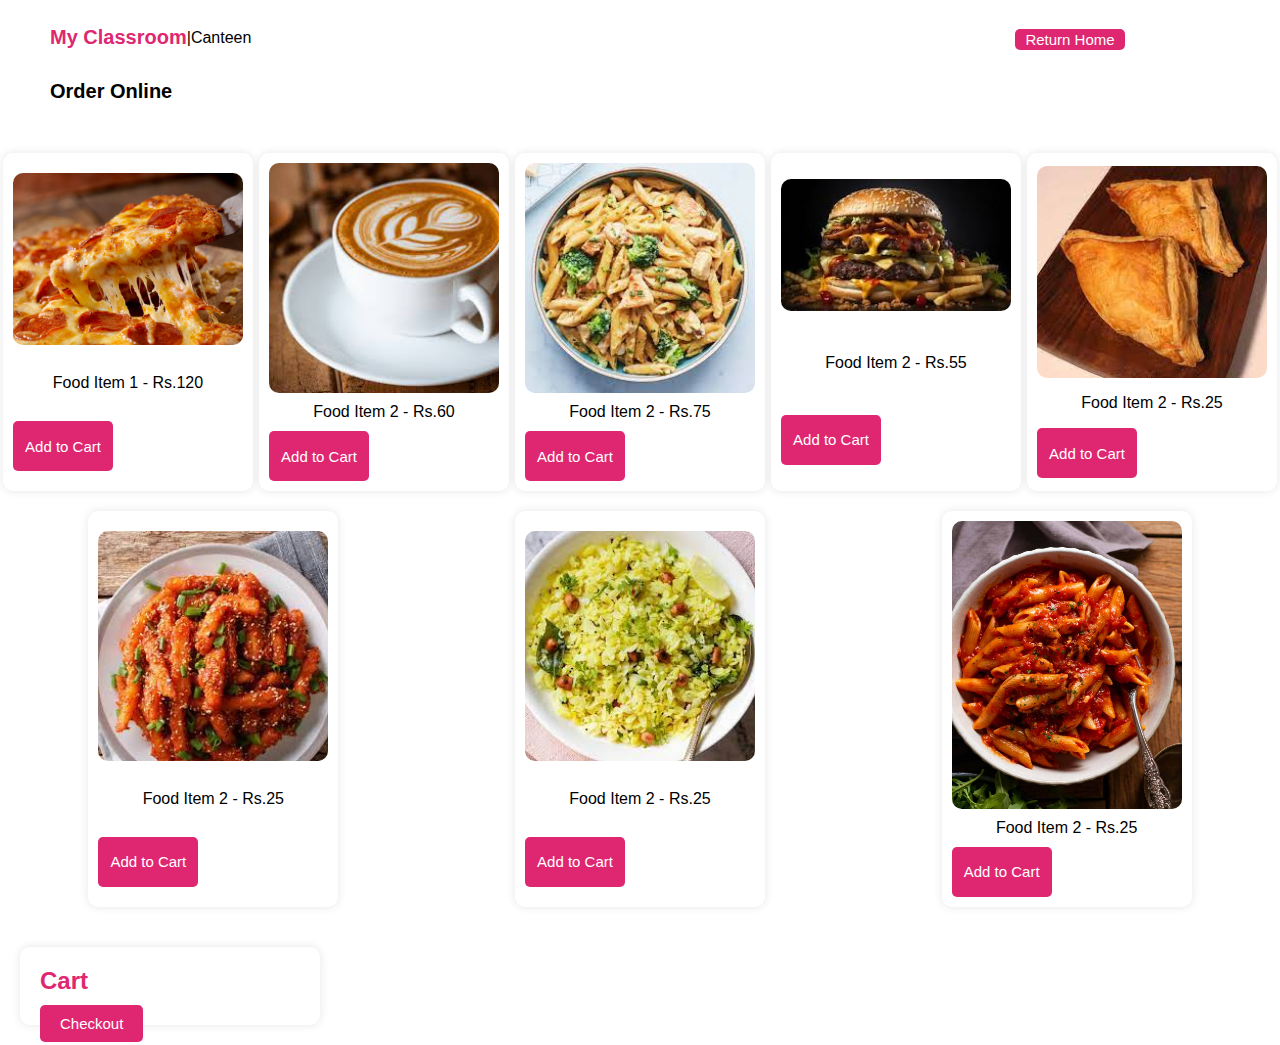
<file: canteenOrders.html>
<!DOCTYPE html>
<html lang="en">
<head>
    <meta charset="UTF-8">
    <meta name="viewport" content="width=device-width, initial-scale=1.0">
    <title>Canteen Ordering System</title>
    <link rel="stylesheet" href="styleCanteen.css">
</head>
<body>
    <!-- <header>
        <h1>Canteen Ordering System</h1>
    </header> -->

    <nav>
        <p class="logo">
        <h2 class="logoh">My Classroom</h2>|Canteen</p>
        <ul>
            <li><a class="active" href="index.html">Return Home</a></li>
        </ul>
    </nav>

    <div class="tile">Order Online</div>
    <div class="menu">
        <div class="menu-item" data-id="1">
            <div class="mark"></div><img src="./images/food/pizza.jpg" alt="Food Item 1">
            <div class="mark"></div><p>Food Item 1 - Rs.120</p>
            <div class="mark"></div><button>Add to Cart</button>
        </div>
        <div class="menu-item" data-id="2">
            <div class="mark"></div><img src="./images/food/coffee.jpg" alt="Food Item 2">
            <div class="mark"></div><p>Food Item 2 - Rs.60</p>
            <div class="mark"></div><button>Add to Cart</button>
        </div>
        <div class="menu-item" data-id="2">
            <div class="mark"></div><img src="./images/food/pasta.jpg" alt="Food Item 2">
            <div class="mark"></div><p>Food Item 2 - Rs.75</p>
            <div class="mark"></div><button>Add to Cart</button>
        </div>
        <div class="menu-item" data-id="2">
            <div class="mark"></div><img src="./images/food/burger.jpg" alt="Food Item 2">
            <div class="mark"></div><p>Food Item 2 - Rs.55</p>
            <div class="mark"></div><button>Add to Cart</button>
        </div>
        <div class="menu-item" data-id="2">
            <div class="mark"></div><img src="./images/food/patties.jpg" alt="Food Item 2">
            <div class="mark"></div><p>Food Item 2 - Rs.25</p>
            <div class="mark"></div><button>Add to Cart</button>
        </div>

        <div class="menu-item" data-id="2">
            <div class="mark"></div><img src="./images/food/honey.jpg" alt="Food Item 2">
            <div class="mark"></div><p>Food Item 2 - Rs.25</p>
            <div class="mark"></div><button>Add to Cart</button>
        </div>
        <div class="menu-item" data-id="2">
            <div class="mark"></div><img src="./images/food/poha.jpg" alt="Food Item 2">
            <div class="mark"></div><p>Food Item 2 - Rs.25</p>
            <div class="mark"></div><button>Add to Cart</button>
        </div>
        <div class="menu-item" data-id="2">
            <div class="mark"></div><img src="./images/food/redPasta.jpg" alt="Food Item 2">
            <div class="mark"></div><p>Food Item 2 - Rs.25</p>
            <div class="mark"></div><button>Add to Cart</button>
        </div>
        <!-- Add more menu items as needed -->
    </div>

    <div class="cart">
        <h2>Cart</h2>
        <ul></ul>
        <button class="checkout-btn">Checkout</button>
    </div>

    <script src="scriptCanteen.js"></script>
</body>
</html>
</file>
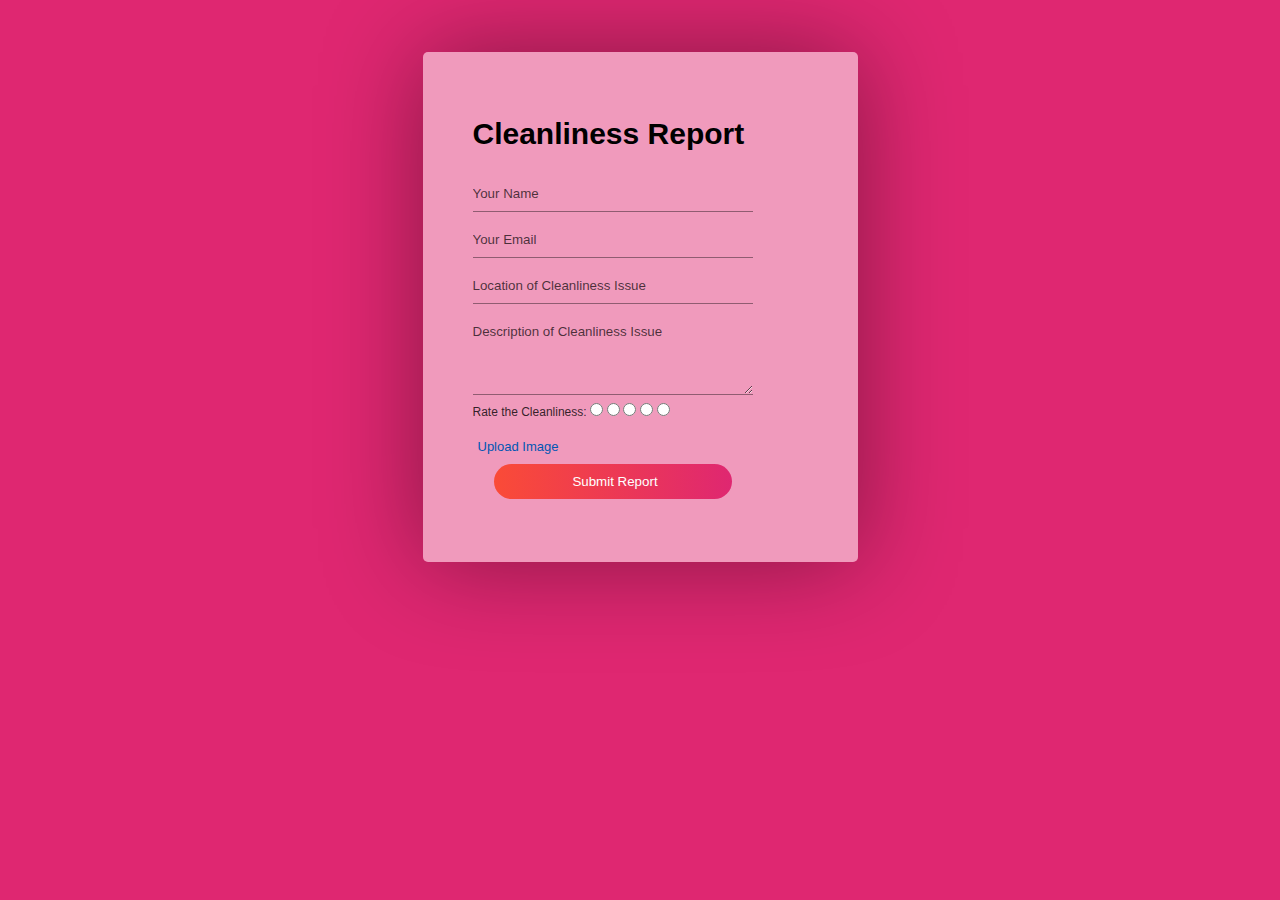
<file: cleanlinessReporting.html>
<!DOCTYPE html>
<html lang="en">

<head>
    <meta charset="UTF-8">
    <meta name="viewport" content="width=device-width, initial-scale=1.0">
    <title>Cleanliness Report</title>
    <link rel="stylesheet" href="loginStyle.css">
</head>

<style>
    .input-group {
        /* padding-left: 50px; */
        position: relative;
        top: 80px;
    }

    .form-box {
        padding-left: 50px;
        position: relative;
        top: -25px;
    }

    h2 {
        font-size: 30px;
        position: relative;
        top: 60px;
    }

    #name {
        margin-top: 100px;
    }

    #submit {
        margin-top: 20px;
    }

    /* Style the icons */
    .submit-btn i,
    .file-label i {
        margin-right: 5px;
    }

    .input-field[type="file"] {
        display: none;
        /* Hide the original file input field */
    }

    .file-label {
        display: inline-block;
        margin-top: 10px;
        cursor: pointer;
        color: #0056b3;
        padding: 10px 20px;
        padding-left: 0px;
        border-radius: 5px;
        text-align: center;
        transition: background-color 0.3s;
    }
</style>

<body>
    <div class="form-box">
        <h2>Cleanliness Report</h2>
        <form id="cleanliness-report-form" class="input-group">
            <input type="text" class="input-field" placeholder="Your Name" required>
            <input type="email" class="input-field" placeholder="Your Email" required>
            <input type="text" class="input-field" placeholder="Location of Cleanliness Issue" required>
            <textarea class="input-field" placeholder="Description of Cleanliness Issue" rows="4" required></textarea>
            <div class="rating">
                <span>Rate the Cleanliness:</span>
                <input type="radio" id="star5" name="rating" value="5">
                <label for="star5"><i class="fas fa-star"></i></label>
                <input type="radio" id="star4" name="rating" value="4">
                <label for="star4"><i class="fas fa-star"></i></label>
                <input type="radio" id="star3" name="rating" value="3">
                <label for="star3"><i class="fas fa-star"></i></label>
                <input type="radio" id="star2" name="rating" value="2">
                <label for="star2"><i class="fas fa-star"></i></label>
                <input type="radio" id="star1" name="rating" value="1">
                <label for="star1"><i class="fas fa-star"></i></label>
            </div>
            <label for="file-upload" class="file-label" class="submit-btn">
                <i class="fas fa-file-upload"></i> Upload Image
                <input type="file" class="input-field" id="file-upload" accept="image/*" required>
            </label>
            <button type="submit" class="submit-btn">
                <i class="fas fa-check-circle"></i> Submit Report
            </button>
        </form>
    </div>
</body>

</html>
</file>
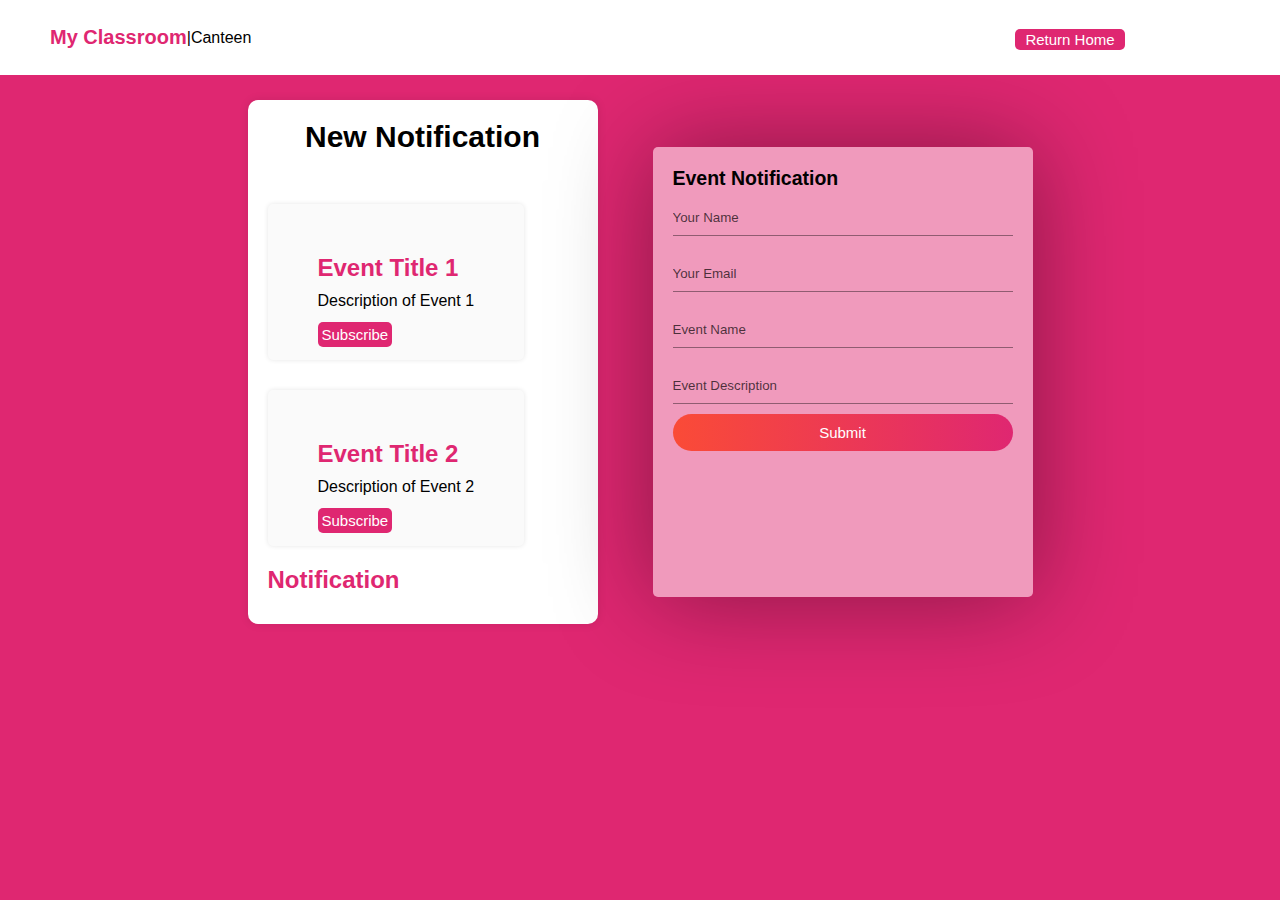
<file: eventNotification.html>
<!DOCTYPE html>
<html lang="en">

<head>
    <meta charset="UTF-8">
    <meta name="viewport" content="width=device-width, initial-scale=1.0">
    <title>Event Notification System</title>
    <link rel="stylesheet" href="style1.css">
    <style>
        body {
            font-family: Arial, sans-serif;
            margin: 0;
            padding: 0;
            background-color: #f8f8f8;
        }

        .container {
            max-width: 800px;
            margin: 20px auto;
            background-color: #fff;
            border-radius: 10px;
            padding: 20px;
            box-shadow: 0 0 10px rgba(0, 0, 0, 0.1);
        }

        .header {
            text-align: center;
            margin-bottom: 20px;
            font-size: 15px;
            font-weight: bold;
        }

        .events {
            display: grid;
            grid-template-columns: repeat(auto-fit, minmax(250px, 1fr));
            gap: 20px;
        }

        .event {
            background-color: #fafafa;
            padding: 20px;
            border-radius: 5px;
            box-shadow: 0 0 5px rgba(0, 0, 0, 0.1);
        }

        .event h2 {
            color: #DF2771;
            margin-bottom: 10px;
        }

        .subscribe-btn {
            background-color: #DF2771;
            color: #fff;
            border: none;
            padding: 8px 16px;
            border-radius: 5px;
            cursor: pointer;
            transition: background-color 0.3s ease;
        }

        .subscribe-btn:hover {
            background-color: #FA4B37;
        }

        .notification {
            margin-top: 20px;
        }

        .notification h2 {
            color: #DF2771;
            margin-bottom: 10px;
        }

        .notification-list {
            list-style-type: none;
            padding: 0;
        }

        .notification-list li {
            background-color: #fafafa;
            padding: 10px;
            border-radius: 5px;
            margin-bottom: 5px;
            box-shadow: 0 0 5px rgba(0, 0, 0, 0.1);
        }

        .container {
            margin-top: 100px;
            margin-right: 55px;
            width: 350px;
        }

        .events {
            display: grid;
            display: inline-block;
        }

        .event {
            margin-top: 30px;
            padding: 50px;
        }
        .event button{
            margin-top:12px;
            padding: 4px;
        }



        * {
            margin: 0;
            padding: 0;
            font-family: sans-serif;
        }

        body {
            background-color: #DF2771;
            background-size: cover;
            background-attachment: fixed;
            display: flex;
            justify-content: center;
        }

        .form-box {
            width: 380px;
            height: 450px;;
            position: relative;
            margin-top: 100px;
            background: #fff8;
            padding: 20px;
            border-radius: 5px;
            overflow: hidden;
            box-shadow: 0px 0px 100px rgba(0, 0, 0, 0.4);
        }

        .input-group {
            width: 100%;
            transition: .5s;
            font-size: 13px;
            color: #010101;
        }

        .input-field {
            width: 100%;
            padding: 10px 0;
            margin: 10px 0;
            border-left: 0;
            border-right: 0;
            border-top: 0;
            border-bottom: 1px solid rgba(0, 0, 0, 0.4);
            outline: none;
            background: transparent;
            color: rgba(0, 0, 0);
        }

        ::placeholder {
            /* Chrome, Firefox, Opera, Safari 10.1+ */
            color: rgba(0, 0, 0, 0.7);
            /*opacity: 1;  Firefox */
        }

        .submit-btn {
            width: 100%;
            padding: 10px 0;
            cursor: pointer;
            display: block;
            margin: auto;
            background: linear-gradient(to right, #FA4B37, #DF2771);
            color: #fff;
            border: 0;
            outline: none;
            border-radius: 30px;
        }

        .submit-btn:hover {
            background: linear-gradient(to right, #DF2771, #FA4B37);
        }

        .result{
            display: flex;
            justify-content: center;
            justify-content: space-around;
            align-items:center;

        }
    </style>
</head>

<body>
    <script>
        document.addEventListener('DOMContentLoaded', function () {
            const subscribeBtns = document.querySelectorAll('.subscribe-btn');
            const notificationList = document.querySelector('.notification-list');

            subscribeBtns.forEach(btn => {
                btn.addEventListener('click', function () {
                    const eventTitle = this.parentElement.querySelector('h2').textContent;
                    const notificationItem = document.createElement('li');
                    notificationItem.textContent = `You subscribed to: ${eventTitle}`;
                    notificationList.appendChild(notificationItem);
                });
            });
        });
    </script>


    <nav>
        <p class="logo">
        <h2 class="logoh">My Classroom</h2>|Canteen</p>
        <ul>
            <li><a class="active" href="index.html">Return Home</a></li>
        </ul>
    </nav>

    <div class="result">
        <div class="container">
            <div class="header">
                <h1>New Notification</h1>
            </div>
            <div class="events">
                <div class="event">
                    <h2>Event Title 1</h2>
                    <p>Description of Event 1</p>
                    <button class="subscribe-btn">Subscribe</button>
                </div>
                <div class="event">
                    <h2>Event Title 2</h2>
                    <p>Description of Event 2</p>
                    <button class="subscribe-btn">Subscribe</button>
                </div>
                <!-- Add more events here -->
            </div>
            <div class="notification">
                <h2>Notification</h2>
                <ul class="notification-list"></ul>
            </div>
        </div>

        <div class="form-box">
            <form class="input-group">
                <h2>Event Notification</h2>
                <input type="text" class="input-field" id="name" placeholder="Your Name" required>
                <input type="email" class="input-field" placeholder="Your Email" required>
                <input type="text" class="input-field" placeholder="Event Name" required>
                <input type="text" class="input-field" placeholder="Event Description" required>
                <button type="submit" class="submit-btn">Submit</button>
            </form>
        </div>

    </div>
    <script src="script.js"></script>
</body>

</html>
</file>
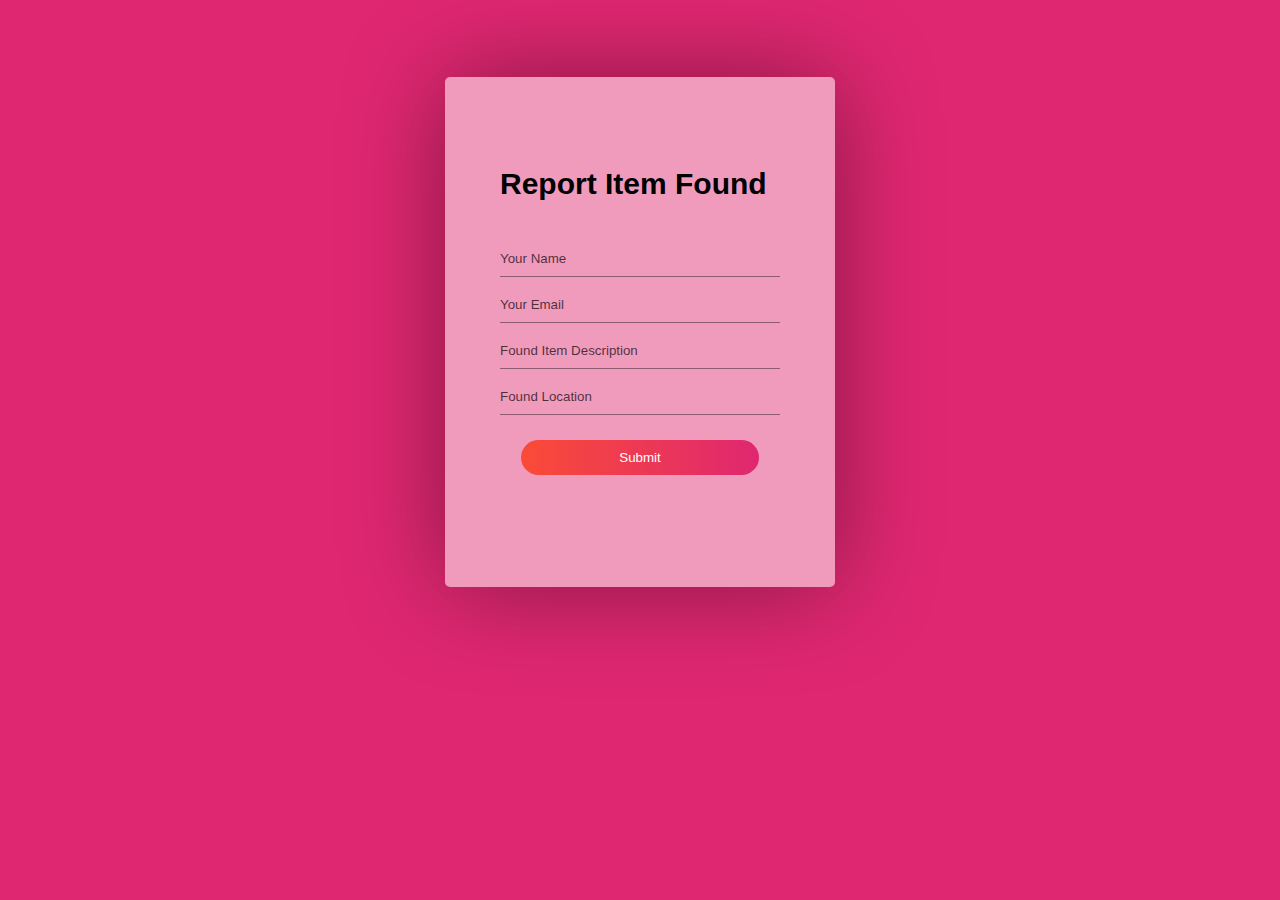
<file: foundForm.html>
<!DOCTYPE html>
<html lang="en">

<head>
    <meta charset="UTF-8">
    <meta name="viewport" content="width=device-width, initial-scale=1.0">
    <title>Item Found</title>
    <link rel="stylesheet" href="loginStyle.css">
</head>

<style>
    .input-group {
        padding: 50px;
        position: relative;
        top: -25px;
    }

    h2 {
        font-size: 30px;
        position: relative;
        top: 60px;
    }

    #name {
        margin-top: 100px;
    }

    #submit {
        margin-top: 20px;
    }
</style>

<body>
    <div class="form-box">
        <form class="input-group">
            <h2>Report Item Found</h2>
            <input type="text" class="input-field" id="name" placeholder="Your Name" required>
            <input type="email" class="input-field" placeholder="Your Email" required>
            <input type="text" class="input-field" placeholder="Found Item Description" required>
            <input type="text" class="input-field" placeholder="Found Location" required>
            <button type="submit" class="submit-btn" id="submit">Submit</button>
        </form>
    </div>
</body>

</html>
</file>
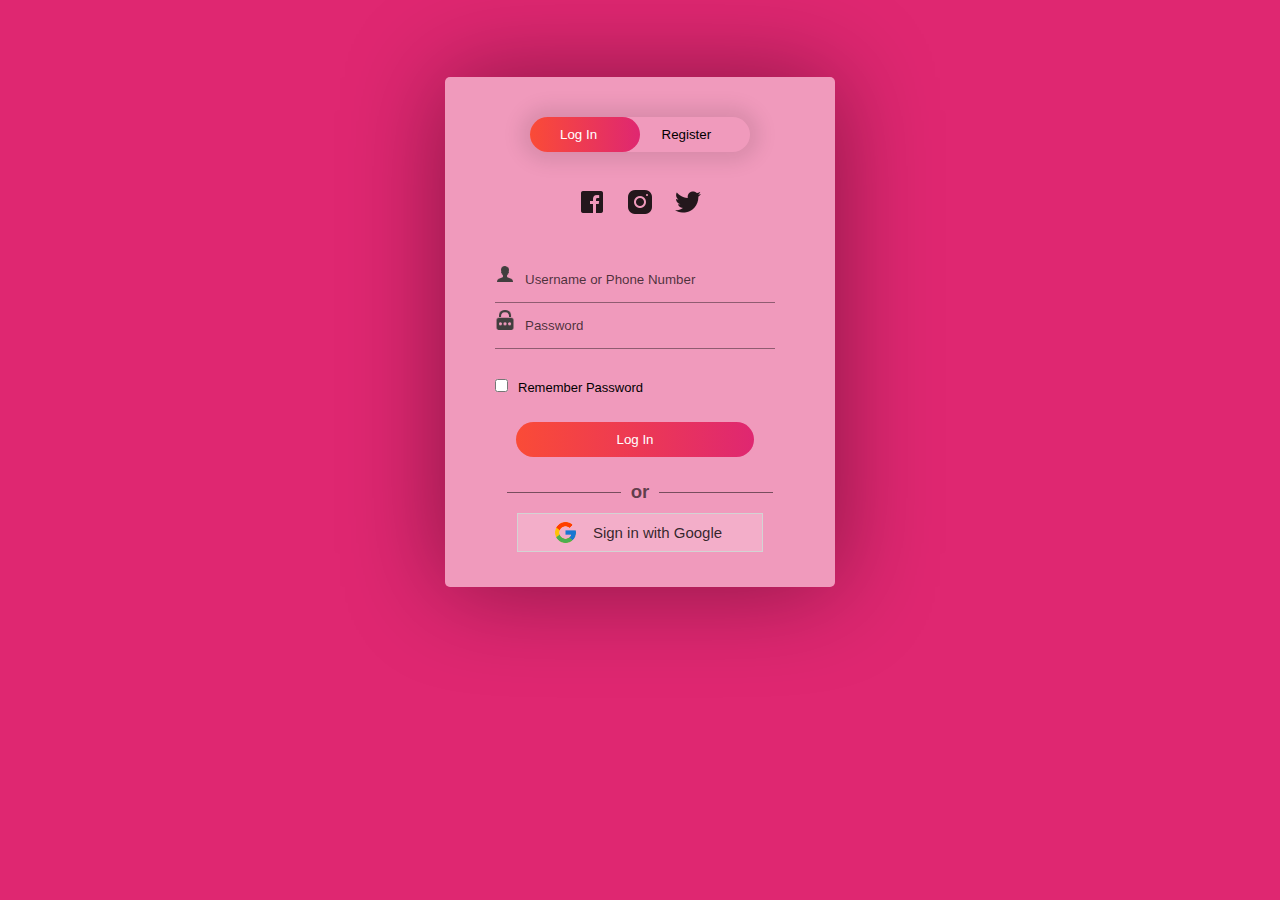
<file: login.html>
<!DOCTYPE html>
<html>

<head>
	<title>Login SignUp</title>
	<link rel="stylesheet" type="text/css" href="loginStyle.css">
	<script src="https://ajax.googleapis.com/ajax/libs/jquery/3.4.1/jquery.min.js"></script>

	<!-- It will redirect to the Home Page after submitting the form -->
	<script>
		$(document).ready(function () {
			$("form").submit(function () {
				alert("Great Job !");
			});
		});
	</script>
</head>

<body>
	<div class="form-box">
		<div class="button-box">
			<div id="btn"></div>
			<button type="button" class="toggle-btn" id="log" onclick="login()" style="color: #fff;">Log In</button>
			<button type="button" class="toggle-btn" id="reg" onclick="register()">Register</button>
		</div>
		<div class="social-icons">
			<img src="images/icon/fb2.png">
			<img src="images/icon/insta2.png">
			<img src="images/icon/tt2.png">
		</div>

		<!-- Login Form -->
		<form id="login" class="input-group" action="index.html">
			<div class="inp">
				<img src="images/icon/user.png"><input type="text" id="email" class="input-field"
					placeholder="Username or Phone Number" style="width: 88%; border:none;" required="required">
			</div>
			<div class="inp">
				<img src="images/icon/password.png"><input type="password" id="password" class="input-field"
					placeholder="Password" style="width: 88%; border: none;" required="required">
			</div>
			<input type="checkbox" class="check-box">Remember Password
			<button type="submit" class="submit-btn">Log In</button>
		</form>


		<div class="other" id="other">
			<div class="instead">
				<h3>or</h3>
			</div>
			<button class="connect" onclick="google()">
				<img src="images/icon/google.png"><span>Sign in with Google</span>
			</button>
		</div>

		<!-- Registration Form -->
		<form id="register" class="input-group">
			<input type="text" class="input-field" placeholder="Full Name" required="required">
			<input type="email" class="input-field" placeholder="Email Address" required="required">
			<input type="password" class="input-field" placeholder="Create Password" name="psame" required="required">
			<input type="password" class="input-field" placeholder="Confirm Password" name="psame" required="required">
			<input type="checkbox" class="check-box" id="chkAgree" onclick="goFurther()">I agree to the Terms &
			Conditions
			<button type="submit" id="btnSubmit" class="submit-btn reg-btn">Register</button>
		</form>
	</div>
	<script type="text/javascript" src="script.js"></script>
</body>

</html>
</file>
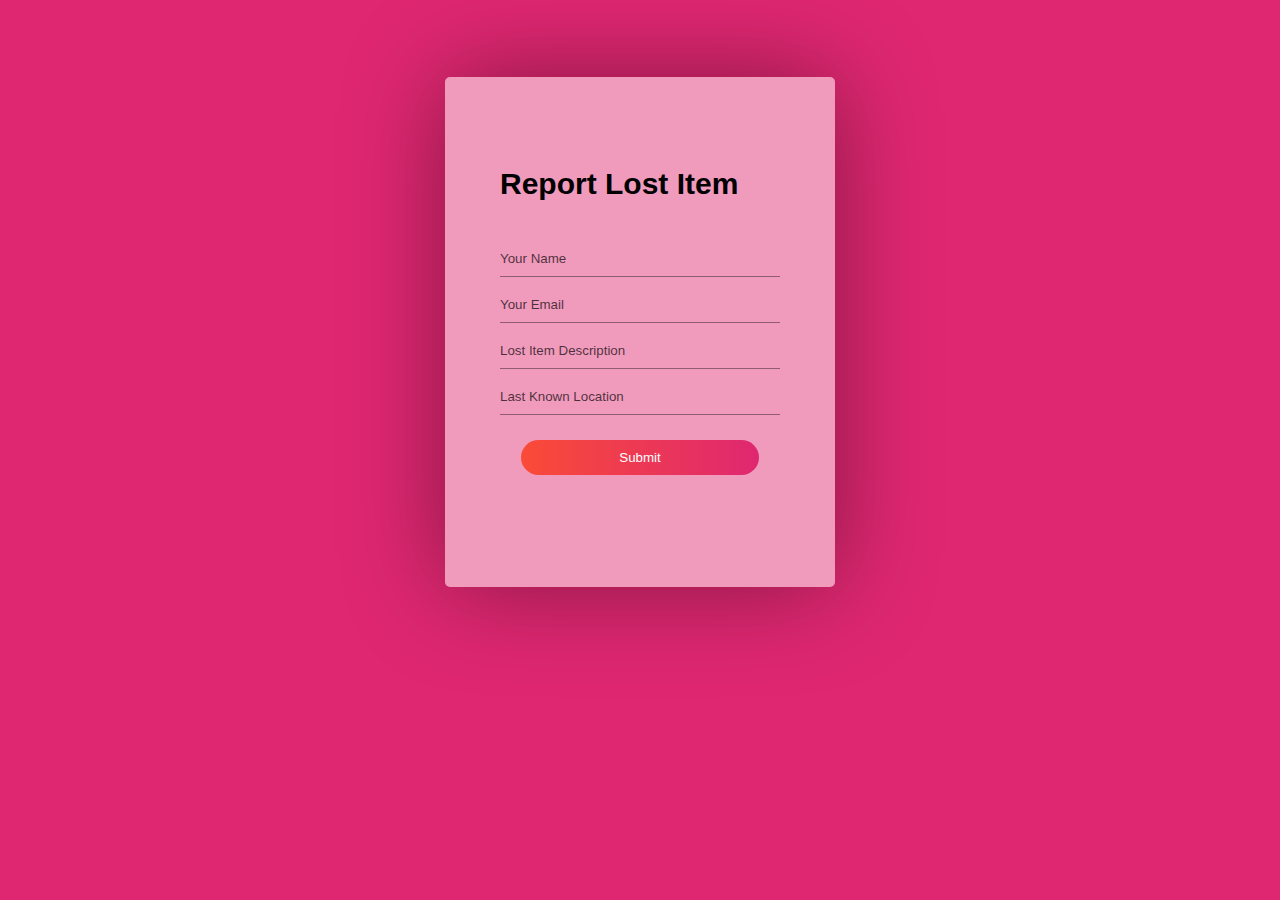
<file: lostForm.html>
<!DOCTYPE html>
<html lang="en">

<head>
    <meta charset="UTF-8">
    <meta name="viewport" content="width=device-width, initial-scale=1.0">
    <title>Report Lost Item</title>
    <link rel="stylesheet" href="loginStyle.css">
</head>

<style>
    .input-group {
        padding: 50px;
        position: relative;
        top: -25px;
    }

    h2 {
        font-size: 30px;
        position: relative;
        top: 60px;
    }

    #name {
        margin-top: 100px;
    }

    #submit {
        margin-top: 20px;
    }
</style>

<body>
    <div class="form-box">
        <form class="input-group">
            <h2>Report Lost Item</h2>
            <input type="text" class="input-field" id="name" placeholder="Your Name" required>
            <input type="email" class="input-field" placeholder="Your Email" required>
            <input type="text" class="input-field" placeholder="Lost Item Description" required>
            <input type="text" class="input-field" placeholder="Last Known Location" required>
            <button type="submit" class="submit-btn" id="submit">Submit</button>
        </form>
    </div>
</body>

</html>
</file>
<file: styleCanteen.css>
body {
    font-family: Arial, sans-serif;
    background-color: #f8f8f8;
    margin: 0;
    padding: 0;
}

header {
    background-color: #DF2771;
    color: #fff;
    padding: 20px;
    text-align: center;
}

.tile{
    margin-top: 80px;
    margin-left: 50px;
    font-size: 20px;
    font-weight: bold;
    margin-bottom: 50px;
}
.menu {
    display: flex;;
    flex-wrap: wrap;
    justify-content: space-around;
}

.menu-item {
    width: 250px;
    background-color: #fff;
    border-radius: 10px;
    box-shadow: 0 0 10px rgba(0, 0, 0, 0.1);
    margin-bottom: 20px;
    padding: 10px;
    text-align: center;
    display: grid;
    align-content:bottom;
    
}

.menu-item img {
    width: 100%;
    border-radius: 10px;
    margin-bottom: 10px;
}

.menu-item p {
    margin-bottom: 10px;
}

.menu-item button {
    background-color: #DF2771;
    color: #fff;
    border: none;
    /* padding: 8px 16px; */
    border-radius: 5px;
    cursor: pointer;
    transition: background-color 0.3s ease;
    width: 100px;
    padding: 10px;
    height: 50px;
}

.menu-item button:hover {
    background-color: #FA4B37;
}

.cart {
    background-color: #fff;
    border-radius: 10px;
    box-shadow: 0 0 10px rgba(0, 0, 0, 0.1);
    padding: 20px;
    margin: 20px;
    max-width: 300px;
}

.cart h2 {
    color: #DF2771;
    margin-bottom: 10px;
}

.cart ul {
    list-style-type: none;
    padding: 0;
}

.cart li {
    margin-bottom: 10px;
}

.checkout-btn {
    background-color: #DF2771;
    color: #fff;
    border: none;
    padding: 10px 20px;
    border-radius: 5px;
    cursor: pointer;
    transition: background-color 0.3s ease;
}

.checkout-btn:hover {
    background-color: #FA4B37;
}




@import url('https://fonts.googleapis.com/css2?family=Poppins:ital,wght@0,100;0,200;0,300;1,100;1,200;1,300&display=swap');

* {
    margin: 0;
    padding: 0;
    box-sizing: border-box;
    font-family: 'Montserrat', sans-serif;
    list-style: none;
    text-decoration: none;
}

a:link {
    text-decoration: none;
}

.logoh {
    font-size: 20px;
    font-weight: bold;
    color: #DF2771;
}

.navbar {
    background: #030027;
    padding: 1rem 8rem;
    z-index: 1000;
}

.navbar .navbar-brand {
    font-size: 2rem;
    font-weight: 700;
    font-family: 'Monoton', cursive;
}

.navbar .navbar-brand:hover {
    color: #caac00;
}

ul li {
    margin: 0px 10px;
}

#navbarSupportedContent>ul>li:nth-child(n)>a {
    color: #fff;
    font-size: 1.1rem;
    padding: 0 0.8rem;
    cursor: pointer;
}

#navbarSupportedContent>ul>li:nth-child(n)>a:hover {
    color: #caac00;
}

.signin {
    color: white;
    font-size: 1.5rem;
    cursor: pointer;
}

.signin:hover {
    color: #caac00;
}

#navbarSupportedContent>button:hover {
    background: rgb(22, 138, 113);
}

section {
    position: relative;
}

.section-1 {
    max-width: 100%;
    display: flex;
    justify-content: center;
    align-items: center;
}

.section-1::before {
    content: "";
    background: url('images/background.png') center/cover no-repeat;
    position: absolute;
    top: 0;
    width: 100%;
    height: 100%;
    opacity: 0.3;
    z-index: -1;
}

.got-lost-heading {
    color: #030027;
    font-family: 'Yeseva One', cursive;
    font-size: 5rem;
}

section .title {
    font-size: 3rem;
    font-weight: 800;
}

h2 hr {
    height: 3px;
    width: 2em;
    background-color: #030027;
}

.section-1 p,
.section-2 p,
.section-5 p {
    font-size: 1.3rem;
    text-align: justify;
    line-height: 30px;
    font-weight: 500;
}

.section-2 {
    max-width: 100%;
}

.section-2::before,
.section-3::before,
.section-4::before,
.section-5::before,
.section-6::before {
    content: "";
    background: url('images/background.png') center/cover no-repeat;
    position: absolute;
    /* top: 0; */
    width: 100%;
    height: 100%;
    opacity: 0.3;
    z-index: -1;
}

.section-2 .container {
    max-width: 90%;
    display: flex;
    justify-content: space-between;
    align-items: center;
}

.learn-more {
    text-decoration: none;
    background-color: #030027;
    color: #caac00;
    padding: 0.6rem 1.4rem;
    border-radius: 30px;
    text-decoration: none;
    font-size: 1.3rem;
}

.learn-more:hover {
    text-decoration: none;
    color: black;
    border: #030027 2px solid;
    background-color: white;
}

.shrink {
    transition: all 0.4s;
}

.shrink:hover {
    transform: scale(0.85);
}

.grow {
    transition: all 0.3s;
}

.grow:hover {
    transform: scale(1.2);
}

.lost-found {
    width: 80%;
}

.section-3 .container {
    max-width: 80%;
}

.section-3 .card-title {
    font-family: 'Open Sans', sans-serif;
    font-weight: 600;
    font-size: 3rem;
    letter-spacing: 1px;
    text-transform: uppercase;
    color: white;
}

.section-3 .learn-more {
    background: white;
    color: #030027;
}

.section-3 .learn-more:hover {
    background: #030027;
    color: white;
    border: 2px solid white;
}

.lost-found-card {
    background: #030027;
    border: 2px solid #0300273a;
}

.heading {
    font-size: 3rem;
    font-weight: 800;
}

.section-3 ul li {
    font-size: 1.3rem;
    font-weight: 500;
    color: #fff;
}

.service .one {
    display: flex;
    flex-direction: column;
    justify-content: center;
    align-content: center;
    text-align: center;
    padding: 2rem 1.5rem;
    border-radius: 7px;
}

h5 {
    font-weight: 1000;
}


/* RECENT RETURNS */

.section-4 .container,
.section-5 .container {
    max-width: 80%;
}

.testimonial-three-col p {
    text-align: justify;
}

.testimonial-three .testimonial-image {
    float: left;
    margin: 0 20px 0 0;
    width: 80px;
    height: 80px;
    border-radius: 100px;
    overflow: hidden;
}

.testimonial-three .testimonial-content {
    overflow: hidden;
}

.testimonial-three .testimonial-meta {
    position: relative;
    overflow: hidden;
    margin-left: 100px;
}

.alternate-color .testimonial-three .testimonial-three-col:hover {
    background-color: white;
}

img {
    max-width: 100%;
    height: auto;
}

#page-content {
    flex: 1 0 auto;
}

footer small {
    word-spacing: 1px;
    font-size: 1.2rem;
    color: rgba(255, 255, 255, 0.616);
    margin-left: 19em;
    cursor: pointer;
}

small span:hover {
    color: white;
}

.brand a {
    font-family: 'Monoton', cursive;
    color: rgba(255, 255, 255, 0.582);
    font-size: 2rem;
    cursor: pointer;
    margin-left: 11%;
}

.brand a:hover {
    color: white;
}

#footer {
    background-color: #383E56;
    color: white;
    padding-left: 20%;
    justify-content: center;
    align-items: center;
}

.BackToTop {
    margin-top: 30px;
    margin-left: 46%;
    color: rgba(255, 255, 255, 0.582);
}

.back {
    color: rgba(255, 255, 255, 0.582);
    margin-left: 7%;
}

.back:hover {
    color: #fff;
}

.favicon {
    margin-left: 40%;
}

.social-media {
    color: rgba(255, 255, 255, 0.582);
    margin: 20px 20px;
}

.social-media:hover {
    color: #fff;
}

/* Responsiveness */
@media (max-width:600px) {
    .container {
        flex-direction: column;
    }

    .section-3 {
        display: flex;
        flex-direction: column;
    }

    .d-flex {
        flex-wrap: wrap;
    }

    #page-footer {
        overflow: hidden;
    }
}

nav {
    padding-top: 20px;
    padding-bottom: 20px;
    top: 0;
    position: fixed;
    display: flex;
    width: 100%;
    z-index: 1000;
    background: #fff;
    transition: 1.5s;
    align-items: center;
}

nav p {
    margin-left: 50px;

}

.active {
    position: relative;
    left: 0px;
}

nav ul {
    display: flex;
    margin-top: 4px;
    margin-left: 55%;
    align-items: center;
}

nav ul li {
    list-style: none;
    margin: 5px 10px;
}

nav ul li a {
    padding: 2px 10px;
    color: #2e2e2e;
    cursor: pointer;
    transition: .5s;
    text-decoration: none;
}

nav ul li a:hover {
    color: #fff;
    border-radius: 5px;
    background: #DF2771;
}

.active {
    color: #fff;
    border-radius: 5px;
    position: relative;
    top: 0px;
    left: 0px;
    background: #DF2771;
}

.srch {
    padding: 2px 10px;
    display: flex;
    /* align-items: center; */
    justify-content: center;
    /* background: #0066ff; */
    border: 1px solid;
    border-radius: 20px;
}

.srch img {
    width: 25px;
    cursor: pointer;
}

.srch .search {
    /* padding: 2px 10px; */
    outline: none;
    border: none;
    background: transparent;
}

.get-started {
    margin-left: 50px;
    padding: 5px 20px;
    border: 2px solid #DF2771;
    border-radius: 20px;
    text-decoration: none;

    transition: .5s;
    background-color: #DF2771;
    color: #fff;
}

.get-started:hover {
    color: #2e2e2e;
    background: #fff;
}

.logo img {
    width: 120px;
    cursor: pointer;
    transition: all 1s;
}

a,
button {
    float: left;
    font-family: "Montserrat", sans-serif;
    font-weight: 500;
    font-size: 15px;
    color: #2E3D49;
    display: block;
    text-decoration: none;
    text-align: center;
}


.head-container {
    margin-top: 200px;
    display: flex;
    flex-wrap: wrap;
    align-items: center;
    justify-content: space-around;

}

.lostFound {
    margin-left: 80px;
    position: relative;
    top: -50px;
    font-family: "Montserrat", sans-serif;
}

.lfli {
    display: block;
    margin-right: 500px;
    ;
    list-style: disc;
}


.cbox {
    display: grid;
    width: 100%;
    position: relative;
    margin-left: 70px;
    top: -70px;
}

.cbox .det {
    width: 250px;
    height: 80px;
    margin: 10px;
    background: #fff;
    cursor: pointer;
    justify-content: space-around;
    width: 250px;
    padding: 28px;
    border-radius: 10px;
    border: 1px solid #FA4B37;
    font-size: 15px;
    color: #272529;
    font-family: cursive;
    text-decoration: none;
}

.cbox .det i {
    color: #FA4B37;
    margin-right: 10px;
}

.quote {
    width: 600px;
    transform: translateY(-50px);
}

.quote h5 {
    margin-top: 20px;
    color: #0009;
    line-height: 20px;
    font-size: 0.83em;
}

.quote p {
    font-size: 45px;
    color: #2e2e2e;
}

.quote .play {
    margin-top: 20px;
    display: flex;
    /* justify-content: center; */
    align-items: center;
}

.quote .play img {
    width: 45px;
    cursor: pointer;
    filter: drop-shadow(0 0 10px #0002);
}

.quote .play span a {
    margin-left: 10px;
    font-size: 20px;
    font-weight: 900;
    color: rgba(0, 0, 0, 0.8);
    cursor: pointer;
}

.svg-image img {
    position: relative;
    top: -50px;
    width: 350px;
    filter: drop-shadow(0 20px 10px rgba(0, 0, 0, 0.2));
}

body {
    background: #FFF;
    font-family: 'Open Sans', sans-serif;
}
</file>
<file: loginStyle.css>
* {
	margin: 0;
	padding: 0;
	font-family: sans-serif;
}

body {
    background-color:#DF2771;
	background-size: cover;
	background-attachment: fixed;
	display: flex;
	justify-content: center;
}

.logo {
	display: flex;
	justify-content: center;
}

.logo img {
	width: 100px;
}

.form-box {
	width: 380px;
	height: 500px;
	position: relative;
	margin: 6% auto;
	background: #fff8;
	padding: 5px;
	border-radius: 5px;
	overflow: hidden;
	box-shadow: 0px 0px 100px rgba(0, 0, 0, 0.4);
}

.button-box {
	width: 220px;
	margin: 35px auto;
	position: relative;
	box-shadow: 0 0 20px 9px rgba(0, 0, 0, .1);
	border-radius: 30px;
}

.toggle-btn {
	padding: 10px 30px;
	cursor: pointer;
	background: transparent;
	position: relative;
	border: 0;
	outline: none;
}

#btn {
	top: 0;
	left: 0;
	position: absolute;
	width: 110px;
	height: 100%;
	background: linear-gradient(to right, #FA4B37, #DF2771);
	border-radius: 30px;
	transition: 0.5s;
}

.social-icons {
	margin: 30px auto;
	text-align: center;
}

.social-icons img {
	width: 30px;
	margin: 0 7px;
	cursor: pointer;
	opacity: 0.85;
}

.input-group {
	top: 180px;
	position: absolute;
	width: 280px;
	transition: .5s;
	font-size: 13px;
	color: #010101;
}

.inp {
	border-bottom: 1px solid rgba(0, 0, 0, 0.4);
	justify-content: center;
}

.inp img {
	width: 20px;
	padding-right: 10px;
}

.input-field {
	width: 100%;
	padding: 10px 0;
	margin: 5px 0;
	border-left: 0;
	border-right: 0;
	border-top: 0;
	border-bottom: 1px solid rgba(0, 0, 0, 0.4);
	outline: none;
	background: transparent;
	color: rgba(0, 0, 0);
}

::placeholder {
	/* Chrome, Firefox, Opera, Safari 10.1+ */
	color: rgba(0, 0, 0, 0.7);
	/*opacity: 1;  Firefox */
}

#register .input-field {
	color: rgba(0, 0, 0, 0.8);
}

.submit-btn {
	width: 85%;
	padding: 10px 30px;
	cursor: pointer;
	display: block;
	margin: auto;
	background: linear-gradient(to right, #FA4B37, #DF2771);
	color: #fff;
	border: 0;
	outline: none;
	border-radius: 30px;
}

.reg-btn {
	background: lightgray;
}

.check-box {
	cursor: pointer;
	margin: 30px 10px 30px 0;
}

.instead {
	margin-top: 10px;
}

.instead h3 {
	overflow: hidden;
	text-align: center;
	color: rgba(0, 0, 0, 0.6);
}

.instead h3:before,
.instead h3:after {
	background-color: rgba(0, 0, 0, 0.5);
	content: "";
	display: inline-block;
	height: 1px;
	position: relative;
	vertical-align: middle;
	width: 50%;
}

.instead h3:before {
	right: 0.5em;
	margin-left: -50%;
}

.instead h3:after {
	left: 0.5em;
	margin-right: -50%;
}

span {
	color: rgba(0, 0, 0, 0.8);
	font-size: 12px;
}

#login {
	left: 50px;
}

#register {
	left: 450px;
}

.other {
	display: grid;
	justify-content: center;
	margin-top: 250px;
}

.connect {
	display: flex;
	margin: 10px;
	padding: 0px 30px;
	align-items: center;
	text-align: center;
	justify-content: center;
	border: 1px solid lightgray;
	cursor: pointer;
	outline: none;
	/* /border-radius: 10px;/ */
	background: #fff3;
}

.connect:hover {
	background: #fff8;
}

.connect img {
	padding: 5px;
	width: 25px;
}

.connect span {
	padding: 10px;
	font-size: 15px;
}
</file>
<file: style1.css>
@import url('https://fonts.googleapis.com/css2?family=Poppins:ital,wght@0,100;0,200;0,300;1,100;1,200;1,300&display=swap');

* {
    margin: 0;
    padding: 0;
    box-sizing: border-box;
    font-family: 'Montserrat', sans-serif;
    list-style: none;
    text-decoration: none;
}

a:link {
    text-decoration: none;
}

.logoh {
    font-size: 20px;
    font-weight: bold;
    color: #DF2771;
}

.navbar {
    background: #030027;
    padding: 1rem 8rem;
    z-index: 1000;
}

.navbar .navbar-brand {
    font-size: 2rem;
    font-weight: 700;
    font-family: 'Monoton', cursive;
}

.navbar .navbar-brand:hover {
    color: #caac00;
}

ul li {
    margin: 0px 10px;
}

#navbarSupportedContent>ul>li:nth-child(n)>a {
    color: #fff;
    font-size: 1.1rem;
    padding: 0 0.8rem;
    cursor: pointer;
}

#navbarSupportedContent>ul>li:nth-child(n)>a:hover {
    color: #caac00;
}

.signin {
    color: white;
    font-size: 1.5rem;
    cursor: pointer;
}

.signin:hover {
    color: #caac00;
}

#navbarSupportedContent>button:hover {
    background: rgb(22, 138, 113);
}

section {
    position: relative;
}

.section-1 {
    max-width: 100%;
    display: flex;
    justify-content: center;
    align-items: center;
}

.section-1::before {
    content: "";
    background: url('images/background.png') center/cover no-repeat;
    position: absolute;
    top: 0;
    width: 100%;
    height: 100%;
    opacity: 0.3;
    z-index: -1;
}

.got-lost-heading {
    color: #030027;
    font-family: 'Yeseva One', cursive;
    font-size: 5rem;
}

section .title {
    font-size: 3rem;
    font-weight: 800;
}

h2 hr {
    height: 3px;
    width: 2em;
    background-color: #030027;
}

.section-1 p,
.section-2 p,
.section-5 p {
    font-size: 1.3rem;
    text-align: justify;
    line-height: 30px;
    font-weight: 500;
}

.section-2 {
    max-width: 100%;
}

.section-2::before,
.section-3::before,
.section-4::before,
.section-5::before,
.section-6::before {
    content: "";
    background: url('images/background.png') center/cover no-repeat;
    position: absolute;
    /* top: 0; */
    width: 100%;
    height: 100%;
    opacity: 0.3;
    z-index: -1;
}

.section-2 .container {
    max-width: 90%;
    display: flex;
    justify-content: space-between;
    align-items: center;
}

.learn-more {
    text-decoration: none;
    background-color: #030027;
    color: #caac00;
    padding: 0.6rem 1.4rem;
    border-radius: 30px;
    text-decoration: none;
    font-size: 1.3rem;
}

.learn-more:hover {
    text-decoration: none;
    color: black;
    border: #030027 2px solid;
    background-color: white;
}

.shrink {
    transition: all 0.4s;
}

.shrink:hover {
    transform: scale(0.85);
}

.grow {
    transition: all 0.3s;
}

.grow:hover {
    transform: scale(1.2);
}

.lost-found {
    width: 80%;
}

.section-3 .container {
    max-width: 80%;
}

.section-3 .card-title {
    font-family: 'Open Sans', sans-serif;
    font-weight: 600;
    font-size: 3rem;
    letter-spacing: 1px;
    text-transform: uppercase;
    color: white;
}

.section-3 .learn-more {
    background: white;
    color: #030027;
}

.section-3 .learn-more:hover {
    background: #030027;
    color: white;
    border: 2px solid white;
}

.lost-found-card {
    background: #030027;
    border: 2px solid #0300273a;
}

.heading {
    font-size: 3rem;
    font-weight: 800;
}

.section-3 ul li {
    font-size: 1.3rem;
    font-weight: 500;
    color: #fff;
}

.service .one {
    display: flex;
    flex-direction: column;
    justify-content: center;
    align-content: center;
    text-align: center;
    padding: 2rem 1.5rem;
    border-radius: 7px;
}

h5 {
    font-weight: 1000;
}


/* RECENT RETURNS */

.section-4 .container,
.section-5 .container {
    max-width: 80%;
}

.testimonial-three-col p {
    text-align: justify;
}

.testimonial-three .testimonial-image {
    float: left;
    margin: 0 20px 0 0;
    width: 80px;
    height: 80px;
    border-radius: 100px;
    overflow: hidden;
}

.testimonial-three .testimonial-content {
    overflow: hidden;
}

.testimonial-three .testimonial-meta {
    position: relative;
    overflow: hidden;
    margin-left: 100px;
}

.alternate-color .testimonial-three .testimonial-three-col:hover {
    background-color: white;
}

img {
    max-width: 100%;
    height: auto;
}

#page-content {
    flex: 1 0 auto;
}

footer small {
    word-spacing: 1px;
    font-size: 1.2rem;
    color: rgba(255, 255, 255, 0.616);
    margin-left: 19em;
    cursor: pointer;
}

small span:hover {
    color: white;
}

.brand a {
    font-family: 'Monoton', cursive;
    color: rgba(255, 255, 255, 0.582);
    font-size: 2rem;
    cursor: pointer;
    margin-left: 11%;
}

.brand a:hover {
    color: white;
}

#footer {
    background-color: #383E56;
    color: white;
    padding-left: 20%;
    justify-content: center;
    align-items: center;
}

.BackToTop {
    margin-top: 30px;
    margin-left: 46%;
    color: rgba(255, 255, 255, 0.582);
}

.back {
    color: rgba(255, 255, 255, 0.582);
    margin-left: 7%;
}

.back:hover {
    color: #fff;
}

.favicon {
    margin-left: 40%;
}

.social-media {
    color: rgba(255, 255, 255, 0.582);
    margin: 20px 20px;
}

.social-media:hover {
    color: #fff;
}

/* Responsiveness */
@media (max-width:600px) {
    .container {
        flex-direction: column;
    }

    .section-3 {
        display: flex;
        flex-direction: column;
    }

    .d-flex {
        flex-wrap: wrap;
    }

    #page-footer {
        overflow: hidden;
    }
}

nav {
    padding-top: 20px;
    padding-bottom: 20px;
    top: 0;
    position: fixed;
    display: flex;
    width: 100%;
    z-index: 1000;
    background: #fff;
    transition: 1.5s;
    align-items: center;
}

nav p {
    margin-left: 50px;

}

.active {
    position: relative;
    left: 0px;
}

nav ul {
    display: flex;
    margin-top: 4px;
    margin-left: 55%;
    align-items: center;
}

nav ul li {
    list-style: none;
    margin: 5px 10px;
}

nav ul li a {
    padding: 2px 10px;
    color: #2e2e2e;
    cursor: pointer;
    transition: .5s;
    text-decoration: none;
}

nav ul li a:hover {
    color: #fff;
    border-radius: 5px;
    background: #DF2771;
}

.active {
    color: #fff;
    border-radius: 5px;
    position: relative;
    top: 0px;
    left: 0px;
    background: #DF2771;
}

.srch {
    padding: 2px 10px;
    display: flex;
    /* align-items: center; */
    justify-content: center;
    /* background: #0066ff; */
    border: 1px solid;
    border-radius: 20px;
}

.srch img {
    width: 25px;
    cursor: pointer;
}

.srch .search {
    /* padding: 2px 10px; */
    outline: none;
    border: none;
    background: transparent;
}

.get-started {
    margin-left: 50px;
    padding: 5px 20px;
    border: 2px solid #DF2771;
    border-radius: 20px;
    text-decoration: none;

    transition: .5s;
    background-color: #DF2771;
    color: #fff;
}

.get-started:hover {
    color: #2e2e2e;
    background: #fff;
}

.logo img {
    width: 120px;
    cursor: pointer;
    transition: all 1s;
}

a,
button {
    float: left;
    font-family: "Montserrat", sans-serif;
    font-weight: 500;
    font-size: 15px;
    color: #2E3D49;
    display: block;
    text-decoration: none;
    text-align: center;
}


.head-container {
    margin-top: 200px;
    display: flex;
    flex-wrap: wrap;
    align-items: center;
    justify-content: space-around;

}

.lostFound {
    margin-left: 80px;
    position: relative;
    top: -50px;
    font-family: "Montserrat", sans-serif;
}

.lfli {
    display: block;
    margin-right: 500px;
    ;
    list-style: disc;
}


.cbox {
    display: grid;
    width: 100%;
    position: relative;
    margin-left: 70px;
    top: -70px;
}

.cbox .det {
    width: 250px;
    height: 80px;
    margin: 10px;
    background: #fff;
    cursor: pointer;
    justify-content: space-around;
    width: 250px;
    padding: 28px;
    border-radius: 10px;
    border: 1px solid #FA4B37;
    font-size: 15px;
    color: #272529;
    font-family: cursive;
    text-decoration: none;
}

.cbox .det i {
    color: #FA4B37;
    margin-right: 10px;
}

.quote {
    width: 600px;
    transform: translateY(-50px);
}

.quote h5 {
    margin-top: 20px;
    color: #0009;
    line-height: 20px;
    font-size: 0.83em;
}

.quote p {
    font-size: 45px;
    color: #2e2e2e;
}

.quote .play {
    margin-top: 20px;
    display: flex;
    /* justify-content: center; */
    align-items: center;
}

.quote .play img {
    width: 45px;
    cursor: pointer;
    filter: drop-shadow(0 0 10px #0002);
}

.quote .play span a {
    margin-left: 10px;
    font-size: 20px;
    font-weight: 900;
    color: rgba(0, 0, 0, 0.8);
    cursor: pointer;
}

.svg-image img {
    position: relative;
    top: -50px;
    width: 350px;
    filter: drop-shadow(0 20px 10px rgba(0, 0, 0, 0.2));
}

body {
    background: #FFF;
    font-family: 'Open Sans', sans-serif;
}
</file>
